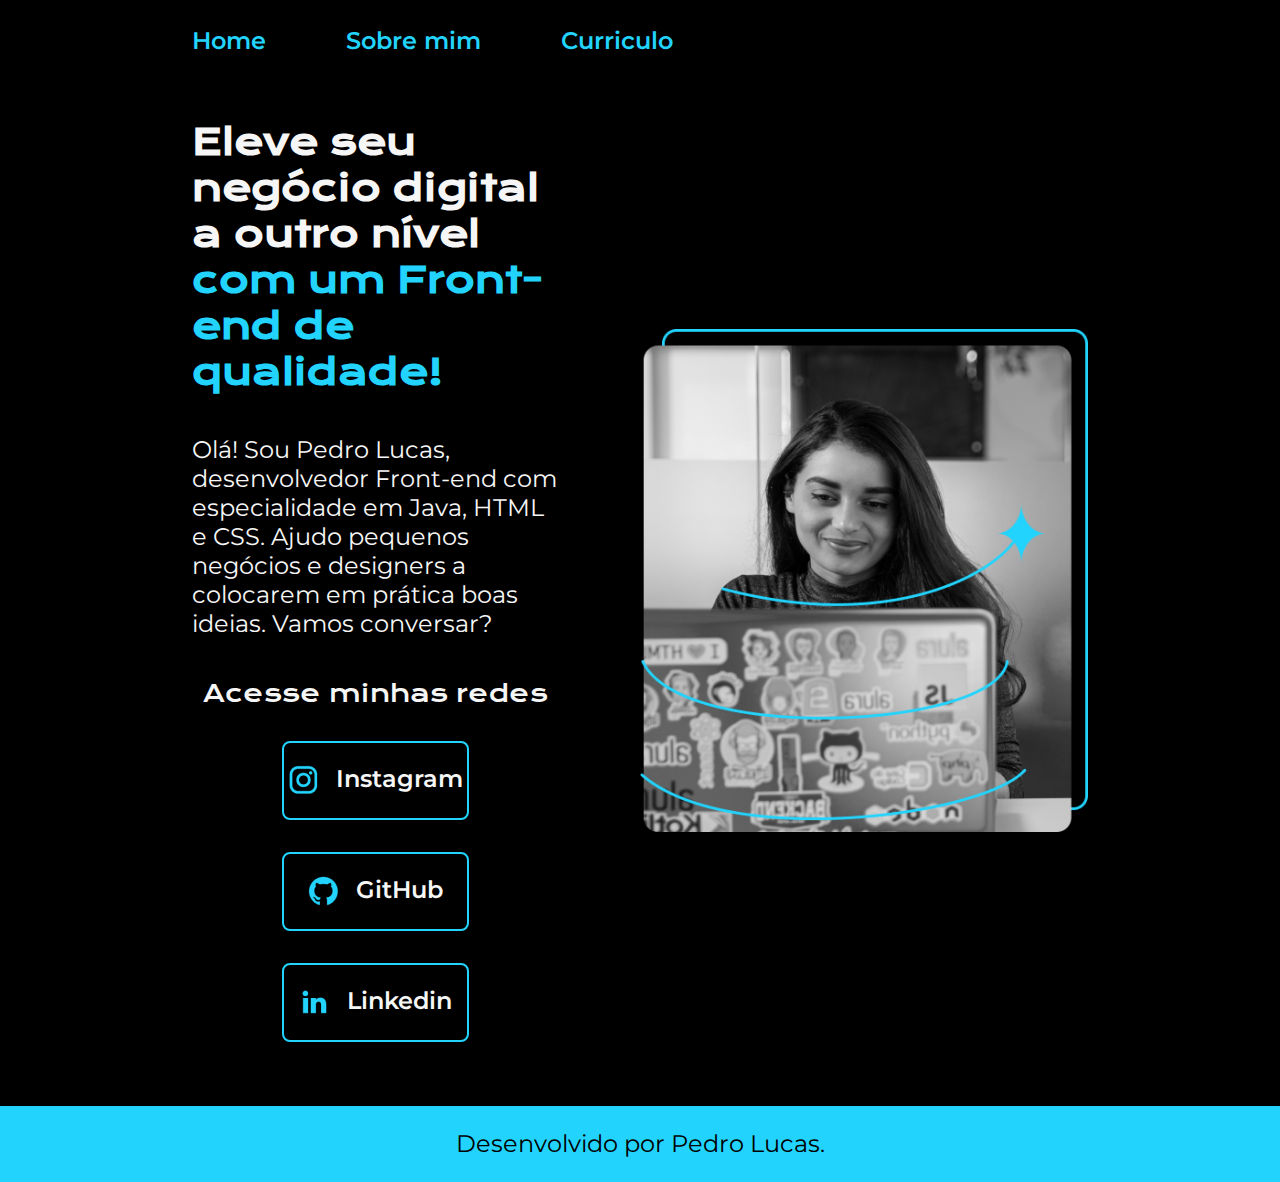
<file: index.html>
<!DOCTYPE html>
<html lang="pt-br">
<head>
    <meta charset="UTF-8">
    <meta name="viewport" content="width=device-width, initial-scale=1.0">
    <title>Portfólio</title>
    <link rel="stylesheet" href="./styles/style.css">
</head>
<body>
    <header>
        <nav class="cabecalho__menu">
            <a class="cabecalho__menu__link" href="index.html">Home</a>
            <a class="cabecalho__menu__link" href="about.html">Sobre mim</a>
            <a class="cabecalho__menu__link" href="curriculo.html">Curriculo</a>
        </nav>
    </header>
    <main class="apresentacao">
        <section class="apresentacao__conteudo">
            <h1 class="apresentacao__conteudo__titulo">Eleve seu negócio digital a outro nível <strong class="titulo-destaque">com um Front-end de qualidade!</strong></h1>
            <p class="apresentacao__conteudo__texto">
                Olá! Sou Pedro Lucas, desenvolvedor Front-end com especialidade em Java, HTML e CSS. Ajudo pequenos negócios e designers a colocarem em prática boas ideias. Vamos conversar?  
            </p>
            <div class="apresentacao__links">
                <h2 class="apresentacao__links__subtitulo">Acesse minhas redes</h2>
                <a class="apresentacao__links__navegacao" href="https://instagram.com/pedro__lucais/">
                    <img src="./logos/instagram.png">
                    Instagram
                </a>
                <a class="apresentacao__links__navegacao"  href="https://github.com/PedroLucasLB">
                    <img src="./logos/github.png">
                    GitHub
                </a>
                <a class="apresentacao__links__navegacao"  href="https://www.linkedin.com/in/pedro-lucas-lima/">
                    <img src="./logos/linkedin.png">
                    Linkedin
                </a>
            </div>
        </section>
        <img class="apresentacao__imagem" src="./imagens/Imagem (1).png" alt="Uma foto do pedro selfie na máquina">
    </main>
    <footer class="rodape">
        <p>Desenvolvido por Pedro Lucas.</p>
     </footer>
</body
</file>
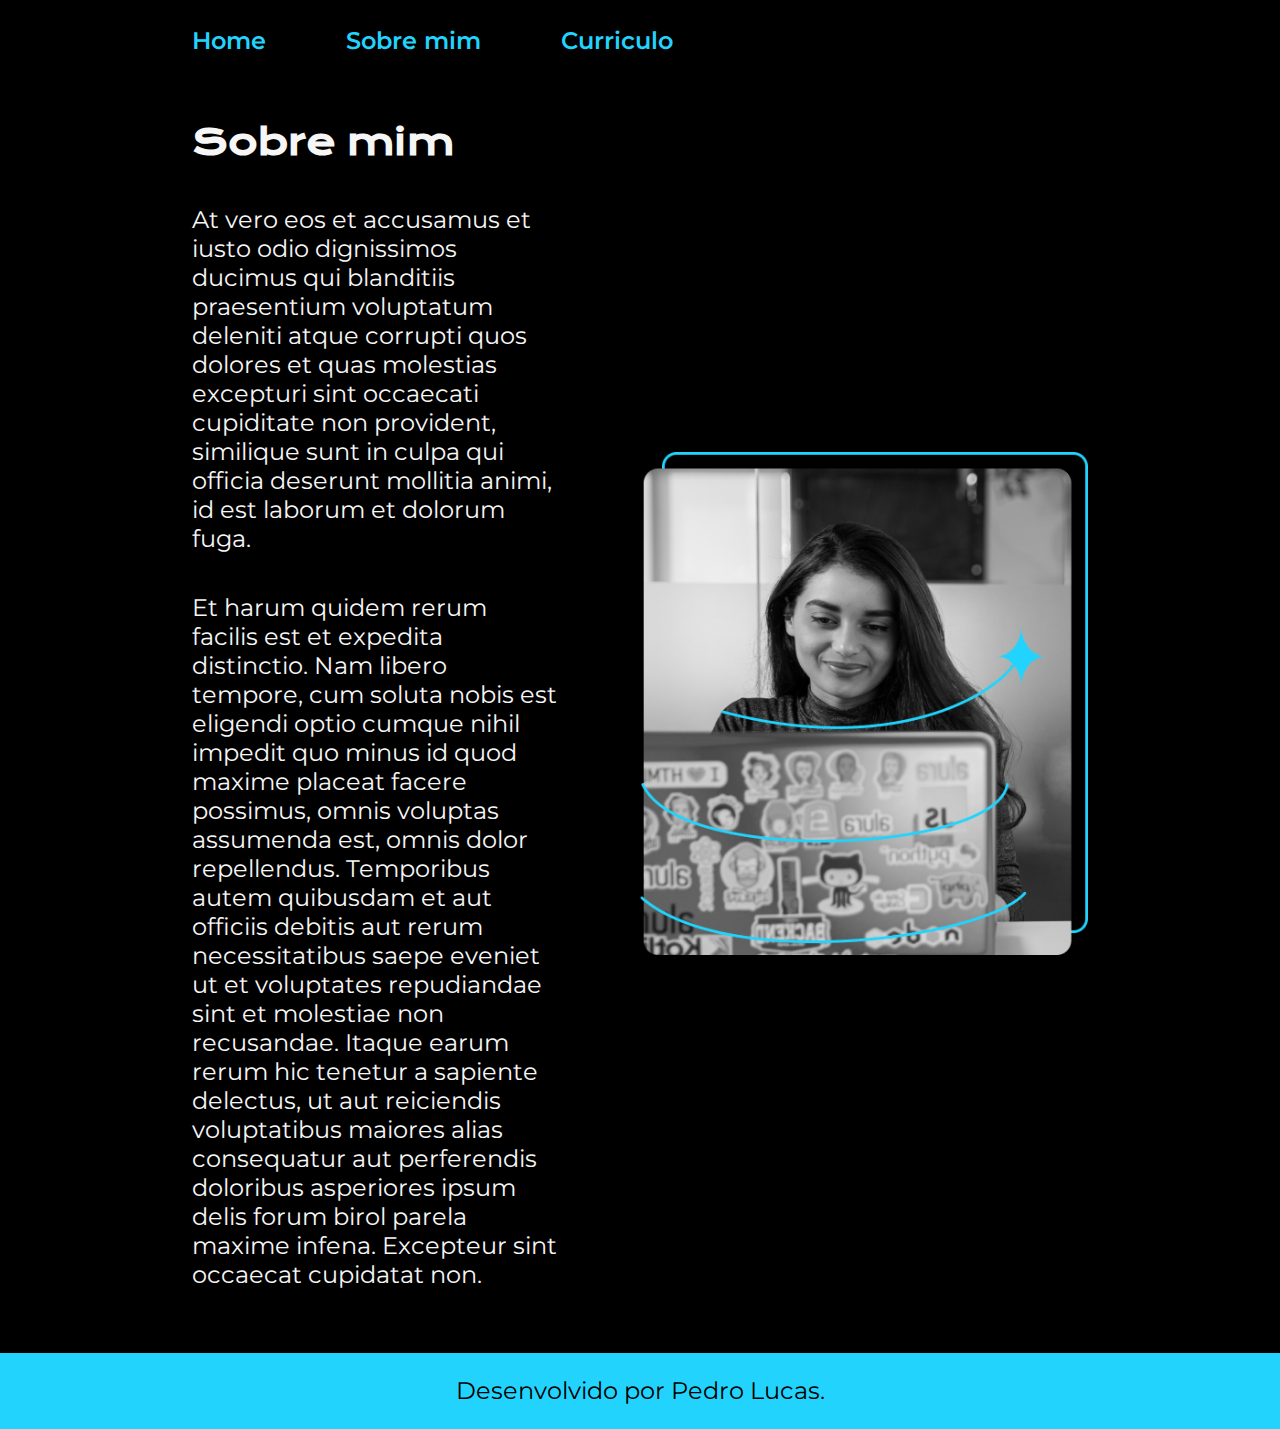
<file: about.html>
<!DOCTYPE html>
<html lang="pt-br">
<head>
    <meta charset="UTF-8">
    <meta name="viewport" content="width=device-width, initial-scale=1.0">
    <title>Sobre mim</title>
    <link rel="stylesheet" href="./styles/style.css">
</head>
<body>
    <header>
        <nav class="cabecalho__menu">
            <a class="cabecalho__menu__link" href="index.html">Home</a>
            <a class="cabecalho__menu__link" href="about.html">Sobre mim</a>
            <a class="cabecalho__menu__link" href="curriculo.html">Curriculo</a>
        </nav>
    </header>
    <main class="apresentacao">
        <section class="apresentacao__conteudo">
            <h1 class="apresentacao__conteudo__titulo">Sobre mim</h1>
            <p class="apresentacao__conteudo__texto">
                At vero eos et accusamus et iusto odio dignissimos ducimus qui blanditiis praesentium voluptatum deleniti atque corrupti quos dolores et quas molestias excepturi sint occaecati cupiditate non provident, similique sunt in culpa qui officia deserunt mollitia animi, id est laborum et dolorum fuga.
            </p>
            <p class="apresentacao__conteudo__texto">
                Et harum quidem rerum facilis est et expedita distinctio. Nam libero tempore, cum soluta nobis est eligendi optio cumque nihil impedit quo minus id quod maxime placeat facere possimus, omnis voluptas assumenda est, omnis dolor repellendus. Temporibus autem quibusdam et aut officiis debitis aut rerum necessitatibus saepe eveniet ut et voluptates repudiandae sint et molestiae non recusandae. Itaque earum rerum hic tenetur a sapiente delectus, ut aut reiciendis voluptatibus maiores alias consequatur aut perferendis doloribus asperiores ipsum delis forum birol parela maxime infena. Excepteur sint occaecat cupidatat non.
            </p>
        </section>
        <img class="apresentacao__imagem" src= "./imagens/Imagem (1).png" alt="Foto do Pedro programando."> 
    </main>
    <footer class="rodape">
        <p>Desenvolvido por Pedro Lucas.</p>
    </footer>
</body>
</html>
</file>
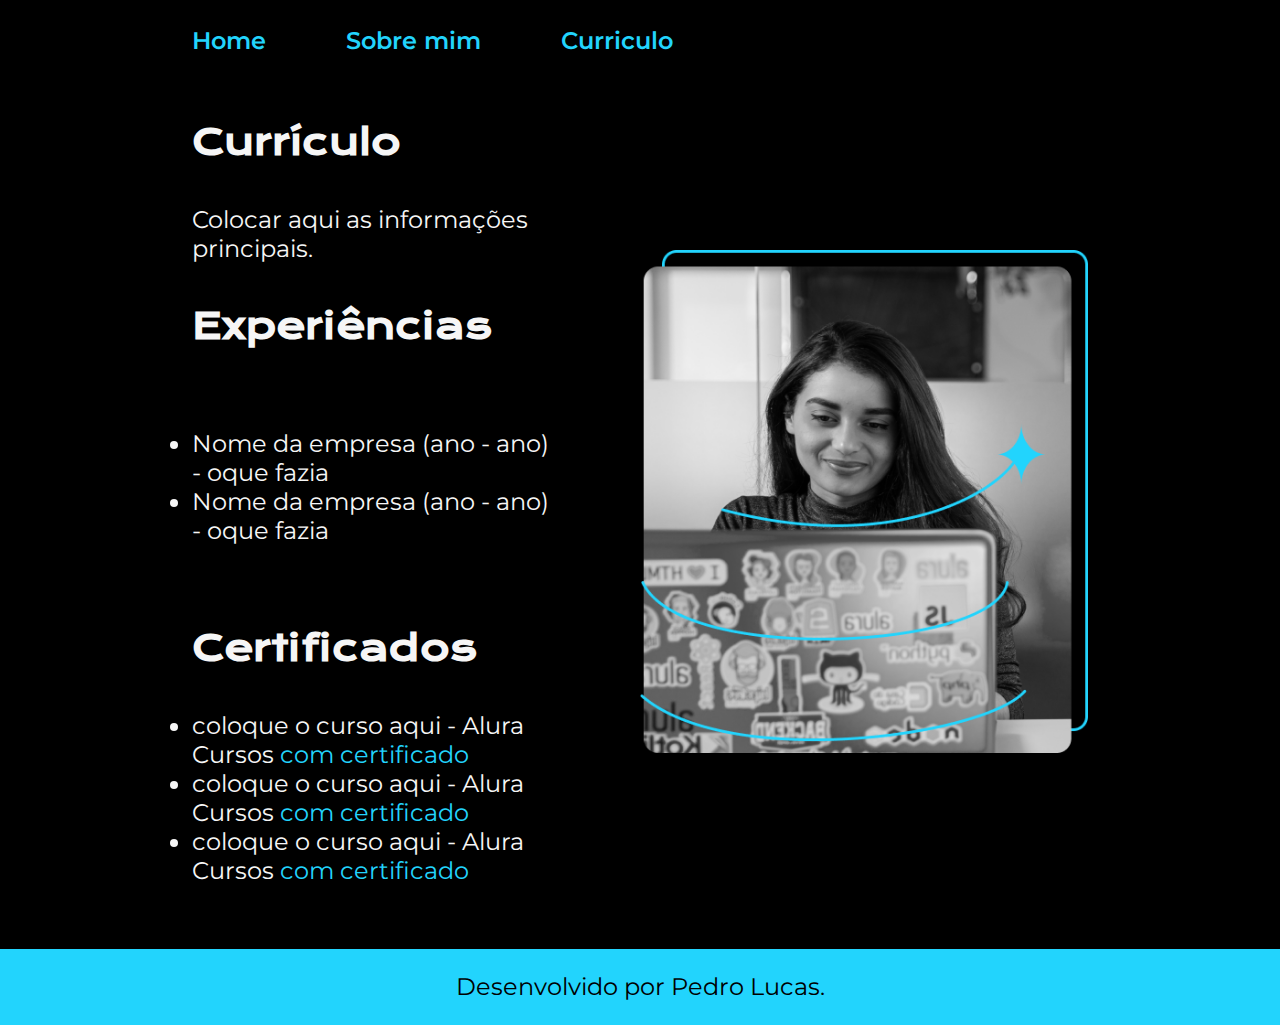
<file: curriculo.html>
<!DOCTYPE html>
<html lang="pt-br">
<head>
    <meta charset="UTF-8">
    <meta name="viewport" content="width=device-width, initial-scale=1.0">
    <title>Curriculo</title>
    <link rel="stylesheet" href="./styles/style.css">
</head>
<body>
    <header>
        <nav class="cabecalho__menu">
            <a class="cabecalho__menu__link" href="index.html">Home</a>
            <a class="cabecalho__menu__link" href="about.html">Sobre mim</a>
            <a class="cabecalho__menu__link" href="curriculo.html">Curriculo</a>
        </nav>
    </header>
    <main class="apresentacao">
        <section class="apresentacao__conteudo">
            <h1 class="apresentacao__conteudo__titulo">Currículo</h1>
            <p class="apresentacao__conteudo__texto">
                Colocar aqui as informações principais.
            </p>
            <h2 class="apresentacao__conteudo__titulo">
                Experiências
            </h2>
            <p class="apresentacao__conteudo__texto">
                <ul class="apresentacao__conteudo__texto">
                   <li>
                    Nome da empresa (ano - ano) - oque fazia
                   </li>
                   <li>
                    Nome da empresa (ano - ano) - oque fazia
                   </li>
                </ul>
            </p>
            <h2 class="apresentacao__conteudo__titulo">Certificados</h2>
            <div class="apresentacao__conteudo__texto">
                <ul class="apresentacao__conteudo__texto">
                    <li>coloque o curso aqui - Alura Cursos <a href="linkdocertificado">com certificado</a></li>
                    <li>coloque o curso aqui - Alura Cursos <a href="linkdocertificado">com certificado</a></li>
                    <li>coloque o curso aqui - Alura Cursos <a href="linkdocertificado">com certificado</a></li>
                </ul>
            </div>
        </section>
        <img class="apresentacao__imagem" src= "./imagens/Imagem (1).png" alt="Foto do Pedro programando."> 
    </main>
</body>
<footer class="rodape">
    <p>Desenvolvido por Pedro Lucas.</p>
 </footer>
</file>
<file: styles/style.css>
@import url('https://fonts.googleapis.com/css2?family=Krona+One&family=Montserrat:wght@400;600&display=swap');

:root {
    --cor--primaria:#000000;
    --cor--secundaria:#F6F6F6;
    --cor--terciaria:#22D4FD;
    --cor--hover:#272727;

    --fonte--primaria: 'Krona One', sans-serif;
    --fonte--secundaria: 'Montserrat', sans-serif;
}

*{
    margin: 0;
    padding: 0;
}

body{
    box-sizing: border-box;
    background-color: var(--cor--primaria);
    color: var(--cor--secundaria);
}

header {
    padding: 2% 0 0 15%;
}

.cabecalho__menu {
    display: flex;
    gap: 80px;
}

.cabecalho__menu__link {
    color: var(--cor--terciaria);
    font-size: 24px;
    font-family: var(--fonte--secundaria);
    font-style: normal;
    font-weight: 600;
    text-decoration: none;
}

.titulo-destaque{
    color: var(--cor--terciaria);
}

.apresentacao{
    padding: 5% 15%;
    display: flex;
    align-items: center;
    justify-content: space-between;
    gap: 82px;
}

.apresentacao__conteudo__titulo{
    font-size: 2.25rem;
    font-family: var(--fonte--primaria);
}

.apresentacao__conteudo{
    width: 50%;
    display: flex;
    flex-direction: column;
    gap: 40px;
}

.apresentacao__conteudo__texto {
    font-size: 1.5rem;
    font-family: var(--fonte--secundaria);
}

.apresentacao__conteudo__texto a{
    text-decoration: none;
    color: var(--cor--terciaria);
}

.apresentacao__links{
    display: flex;
    flex-direction: column;
    justify-content: space-between;
    align-items: center;
    gap: 32px;
}

.apresentacao__links__subtitulo {
  font-family: var(--fonte--primaria);
  font-weight: 400;
}

.apresentacao__links__navegacao{
    display: flex;
    justify-content: center;
    gap: 16px;
    width: 50%;
    text-align: center;
    border-radius: 8px;
    border: 2px solid var(--cor--terciaria);
    font-size: 1.5rem;
    font-weight: 600;
    padding: 21.5px 0;
    text-decoration: none;
    color: var(--cor--secundaria);
    font-family: var(--fonte--secundaria);
}

.apresentacao__links__link:hover {
    background: var(--cor--hover);
    color: var(--cor--terciaria);
    padding: 3%;
}

.apresentacao__imagem {
    width: 50%;
}


footer {
    padding: 23.64px;
    background-color: var(--cor--terciaria);
}

.rodape {
    color: var(--cor--primaria);
    text-align: center;
    font-style: normal;
    font-size: 1.5rem;
    font-weight: 400;
    font-family: var(--fonte--secundaria);
}

@media (max-width: 1200px) {
    
    header {
        padding: 10% ;
    }

    .cabecalho__menu {
        justify-content: center;
    }

    .apresentacao {
        flex-direction: column-reverse;
        padding: 5%;
    }
    .apresentacao__conteudo{
        width: auto;
    }
}
</file>
